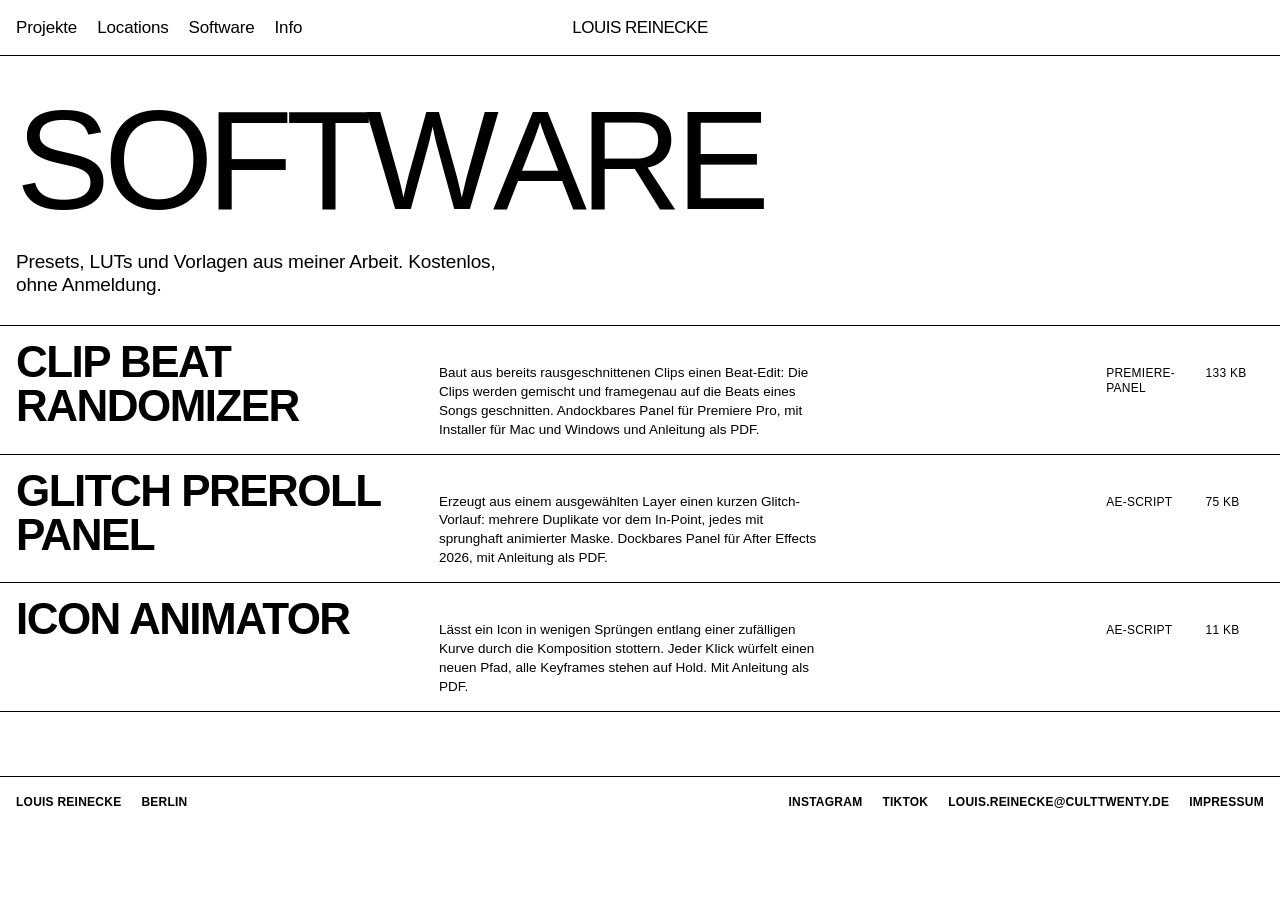
<file: software.html>
<!doctype html>
<html lang="de">
<head>
<meta charset="utf-8">
<meta name="viewport" content="width=device-width, initial-scale=1">
<title>Software — Louis Reinecke</title>
<link rel="stylesheet" href="css/style.css">
</head>
<body>
  <nav class="nav">
    <div class="nav__left">
      <a href="index.html">Projekte</a>
      <a href="locations.html">Locations</a>
      <a href="software.html">Software</a>
      <a href="info.html">Info</a>
    </div>
    <a class="nav__mark" href="index.html" data-site-name>LOUIS REINECKE</a>
  </nav>
  <main>
    <header class="hero hero--plain">
      <div class="hero__text">
        <h1 data-split>Software</h1>
        <p class="hero__note">Presets, LUTs und Vorlagen aus meiner Arbeit. Kostenlos, ohne Anmeldung.</p>
      </div>
    </header>
    <section class="index" data-downloads></section>
  </main>
  <footer class="foot" data-foot></footer>
  <script src="js/app.js"></script>
</body>
</html>
</file>
<file: css/style.css>
/* LOUIS REINECKE — minimal portfolio */

:root {
  --bg: #ffffff;
  --fg: #000000;
  --muted: #8a8a8a;
  --accent: #ff3b00;
  --rule: #000000;
  --pad: 16px;
  --nav-h: 56px;
}

*, *::before, *::after { box-sizing: border-box; }

html { -webkit-text-size-adjust: 100%; }

body {
  margin: 0;
  background: var(--bg);
  color: var(--fg);
  /* SF Pro: auf Apple-Geraeten liefert -apple-system genau diese Schrift aus.
     Apple lizenziert SF Pro nicht als Webfont, deshalb wird sie nicht geladen,
     sondern vom System bezogen; ausserhalb greift der Fallback. */
  font-family: -apple-system, BlinkMacSystemFont, "SF Pro Text", "SF Pro Display",
    "Inter", "Helvetica Neue", Helvetica, Arial, sans-serif;
  font-size: 15px;
  line-height: 1.25;
  letter-spacing: -0.01em;
  -webkit-font-smoothing: antialiased;
}

a { color: inherit; text-decoration: none; }

img, video, iframe { display: block; max-width: 100%; }

/* ---------- Navigation ---------- */

.nav {
  position: sticky;
  top: 0;
  z-index: 10;
  display: flex;
  align-items: center;
  justify-content: space-between;
  height: var(--nav-h);
  padding: 0 var(--pad);
  background: var(--bg);
  border-bottom: 1px solid var(--rule);
}

.nav a {
  font-weight: 500;
  font-size: 17px;
}

.nav__left { display: flex; gap: 20px; }

.nav a { transition: color 120ms linear; }
.nav a:hover { color: var(--accent); }

.nav__mark {
  position: absolute;
  left: 50%;
  transform: translateX(-50%);
  font-weight: 800;
  font-size: 19px;
  letter-spacing: -0.03em;
}

@media (max-width: 640px) {
  .nav a { transition: color 120ms linear; }
.nav a:hover { color: var(--accent); }

.nav__mark { position: static; transform: none; }
  .nav__left { gap: 14px; }
  .nav a, .nav a { transition: color 120ms linear; }
.nav a:hover { color: var(--accent); }

.nav__mark { font-size: 14px; }
}

/* ---------- Hero ---------- */

.hero {
  display: grid;
  grid-template-columns: 1fr auto;
  align-items: center;
  gap: 32px;
  padding: 40px var(--pad) 28px;
}

.hero__ring {
  width: clamp(150px, 22vw, 330px);
  aspect-ratio: 1;
  color: var(--accent);
}

.hero__ring svg { width: 100%; height: auto; }

/* Gleichmaessig und linear, damit die Drehung im Gegensatz zum stufigen
   Titel butterweich in der vollen Bildrate des Bildschirms laeuft. */
.ring__spin {
  transform-origin: 50% 50%;
  animation: ring-spin var(--umlauf, 4s) linear infinite;
  will-change: transform;
}

@keyframes ring-spin { to { transform: rotate(360deg); } }

@media (prefers-reduced-motion: reduce) {
  .ring__spin { animation: none; }
}

@media (max-width: 760px) {
  /* Bleibt neben dem Titel stehen, nur deutlich kleiner. */
  .hero { gap: 14px; align-items: start; padding-top: 28px; }
  .hero__ring { width: clamp(64px, 21vw, 120px); margin-top: 6px; }
}

.hero h1 {
  margin: 0;
  font-weight: 300;
  font-size: clamp(44px, 11vw, 168px);
  line-height: 0.92;
  letter-spacing: -0.045em;
  text-transform: uppercase;
}

.hero p {
  max-width: 46ch;
  margin: 24px 0 0;
  font-weight: 400;
  font-size: clamp(15px, 1.5vw, 19px);
  line-height: 1.25;
}

/* ---------- Index / Projektliste ---------- */

.index { border-top: 1px solid var(--rule); }

.row {
  display: grid;
  grid-template-columns: 1fr 14ch 11ch 6ch;
  gap: 16px;
  align-items: baseline;
  padding: 14px var(--pad);
  border-bottom: 1px solid var(--rule);
  transition: background 120ms linear;
}

.row:hover { background: var(--accent); color: var(--bg); }

.row__title {
  font-weight: 800;
  font-size: clamp(22px, 4.2vw, 44px);
  line-height: 1;
  letter-spacing: -0.035em;
  text-transform: uppercase;
}

.row__meta {
  font-weight: 500;
  font-size: 12px;
  text-transform: uppercase;
  letter-spacing: 0.02em;
}

@media (max-width: 700px) {
  .row { grid-template-columns: 1fr auto; }
  .row__meta--client { display: none; }
  .row__meta--type { grid-column: 1; }
}

/* ---------- Thumbnail-Raster ---------- */

.grid {
  display: grid;
  grid-template-columns: repeat(auto-fill, minmax(240px, 1fr));
  gap: 2px;
  padding: 2px;
}

.card { position: relative; display: block; background: #ededed; }

/* Fehlt ein Bild noch, bleibt die graue Flaeche der Karte stehen. */
.card__img:not([src]), .card__img[data-broken] { visibility: hidden; }

.card__img {
  width: 100%;
  aspect-ratio: 4 / 5;
  object-fit: cover;
  background: #ededed;
}

.card__label {
  padding: 8px 2px 16px;
  font-weight: 700;
  font-size: 12px;
  text-transform: uppercase;
  letter-spacing: 0.02em;
}

.card__label span { color: var(--muted); font-weight: 400; }

/* ---------- Projektseite ---------- */

.project { padding: 40px var(--pad) 0; }

.project h1 {
  margin: 0;
  font-weight: 300;
  font-size: clamp(40px, 9vw, 132px);
  line-height: 0.92;
  letter-spacing: -0.045em;
  text-transform: uppercase;
}

.project__lede {
  max-width: 60ch;
  margin: 24px 0 0;
  font-weight: 400;
  font-size: clamp(15px, 1.5vw, 19px);
}

.specs {
  display: grid;
  grid-template-columns: repeat(auto-fit, minmax(150px, 1fr));
  gap: 20px;
  margin: 36px 0 40px;
  padding-top: 14px;
  border-top: 1px solid var(--rule);
}

.specs dt {
  font-weight: 400;
  font-size: 11px;
  text-transform: uppercase;
  letter-spacing: 0.06em;
  color: var(--muted);
}

.specs dd { margin: 5px 0 0; font-weight: 500; font-size: 15px; }

.media > * { margin-bottom: 2px; }

.media img { width: 100%; height: auto; }

.embed { position: relative; width: 100%; aspect-ratio: 16 / 9; }
.embed iframe { position: absolute; inset: 0; width: 100%; height: 100%; border: 0; }

.pager {
  display: flex;
  justify-content: space-between;
  gap: 16px;
  padding: 20px var(--pad);
  border-top: 1px solid var(--rule);
  font-weight: 700;
  font-size: 13px;
  text-transform: uppercase;
}

.pager a { transition: color 120ms linear; }
.pager a:hover { color: var(--accent); }

/* ---------- Info ---------- */

.info { padding: 40px var(--pad) 0; max-width: 62ch; }
.info h1 { font-weight: 300; font-size: clamp(36px, 7vw, 92px); line-height: 0.95; letter-spacing: -0.04em; text-transform: uppercase; margin: 0 0 24px; }
.info p { font-weight: 400; font-size: clamp(15px, 1.6vw, 20px); margin: 0 0 18px; }
.info a { transition: color 120ms linear; }
.info a:hover { color: var(--accent); }

/* ---------- Footer ---------- */

.foot {
  display: flex;
  flex-wrap: wrap;
  gap: 8px 20px;
  margin-top: 64px;
  padding: 18px var(--pad);
  border-top: 1px solid var(--rule);
  font-weight: 700;
  font-size: 12px;
  text-transform: uppercase;
  letter-spacing: 0.02em;
}

.foot a { transition: color 120ms linear; }
.foot a:hover { color: var(--accent); }
.foot .foot__spacer { margin-left: auto; }

.empty { padding: 40px var(--pad); font-weight: 700; }

/* ---------- Spielerei 1: Bildvorschau am Cursor ---------- */

.peek {
  position: fixed;
  top: 0;
  left: 0;
  z-index: 20;
  width: 220px;
  aspect-ratio: 4 / 5;
  object-fit: cover;
  opacity: 0;
  transition: opacity 140ms linear;
  pointer-events: none;
}

.peek.is-on { opacity: 1; }

/* Nur wo es einen echten Zeiger gibt — auf Touch waere es sinnlos. */
@media (hover: none), (pointer: coarse) {
  .peek { display: none; }
}

/* ---------- Titel: Buchstaben atmen in Gewicht und Groesse ---------- */

.ltr {
  display: inline-block;
  transform-origin: 50% 88%;
  /* Dauer, Verzoegerung und Stufung setzt das Skript je Buchstabe. */
  animation: breathe 4s steps(5, end) infinite;
  will-change: transform, font-weight;

  --w-min: 200;
  --w-max: 800;
  --s-min: 0.94;
  --s-max: 1.06;
}

@keyframes breathe {
  0%, 100% { font-weight: var(--w-min); transform: scale(var(--s-min)); }
  50%      { font-weight: var(--w-max); transform: scale(var(--s-max)); }
}

@media (prefers-reduced-motion: reduce) {
  .ltr { animation: none; font-weight: 700; transform: none; }
}

/* ---------- Feste Signatur auf Projektseiten ---------- */

.mark {
  position: fixed;
  right: var(--pad);
  bottom: 18px;
  z-index: 5;
  color: #ffffff;
  font-size: clamp(17px, 2.1vw, 30px);
  line-height: 1;
  letter-spacing: -0.03em;
  text-transform: uppercase;
  text-align: right;
  white-space: nowrap;
  font-weight: 300;
  /* Liegt ueber den Bildern, darf aber keine Klicks abfangen. */
  pointer-events: none;
}

@media (max-width: 700px) {
  .mark { bottom: 12px; font-size: 15px; }
}

/* ---------- Software: Downloadliste ---------- */

/* Eigene Seiten ohne Ring brauchen die zweite Spalte nicht. */
.hero--plain { grid-template-columns: 1fr; }

.hero__note {
  max-width: 46ch;
  margin: 20px 0 0;
  font-weight: 400;
  font-size: clamp(15px, 1.5vw, 19px);
}

/* Beschreibung braucht mehr Platz als eine Kundenspalte. */
.row--dl { grid-template-columns: minmax(9ch, 1fr) minmax(0, 1.6fr) 10ch 7ch; }

.row--dl .row__meta--client {
  font-weight: 400;
  font-size: 13.5px;
  text-transform: none;
  letter-spacing: 0;
  line-height: 1.4;
  max-width: 52ch;
}

@media (max-width: 700px) {
  .row--dl { grid-template-columns: 1fr auto; }
  .row--dl .row__meta--client { display: block; grid-column: 1 / -1; }
}

/* Noch nicht hochgeladen: sichtbar, aber sichtlich inaktiv. */
.row--soon { color: var(--muted); pointer-events: none; }
.row--soon:hover { background: none; color: var(--muted); }

/* ---------- Impressum ---------- */

.legal { padding-bottom: 20px; }

.legal h2 {
  margin: 34px 0 8px;
  font-size: 11px;
  font-weight: 500;
  letter-spacing: 0.06em;
  text-transform: uppercase;
  color: var(--muted);
}

.legal p { font-size: 15px; line-height: 1.5; margin: 0 0 10px; }

/* ---------- Locations ---------- */

.ort { border-top: 1px solid var(--rule); }

.ort__kopf {
  display: flex;
  flex-wrap: wrap;
  align-items: baseline;
  justify-content: space-between;
  gap: 8px 24px;
  padding: 14px var(--pad);
}

.ort__name {
  margin: 0;
  font-weight: 800;
  font-size: clamp(22px, 4.2vw, 44px);
  line-height: 1;
  letter-spacing: -0.035em;
  text-transform: uppercase;
}

.ort__adresse {
  font-weight: 500;
  font-size: 12px;
  text-transform: uppercase;
  letter-spacing: 0.02em;
  transition: color 120ms linear;
}

.ort__adresse:hover { color: var(--accent); }

.ort__bilder {
  display: grid;
  grid-template-columns: repeat(auto-fill, minmax(260px, 1fr));
  gap: 2px;
  padding: 0 2px 2px;
}

.ort__bilder img {
  width: 100%;
  aspect-ratio: 3 / 2;
  object-fit: cover;
  background: #ededed;
}
</file>
